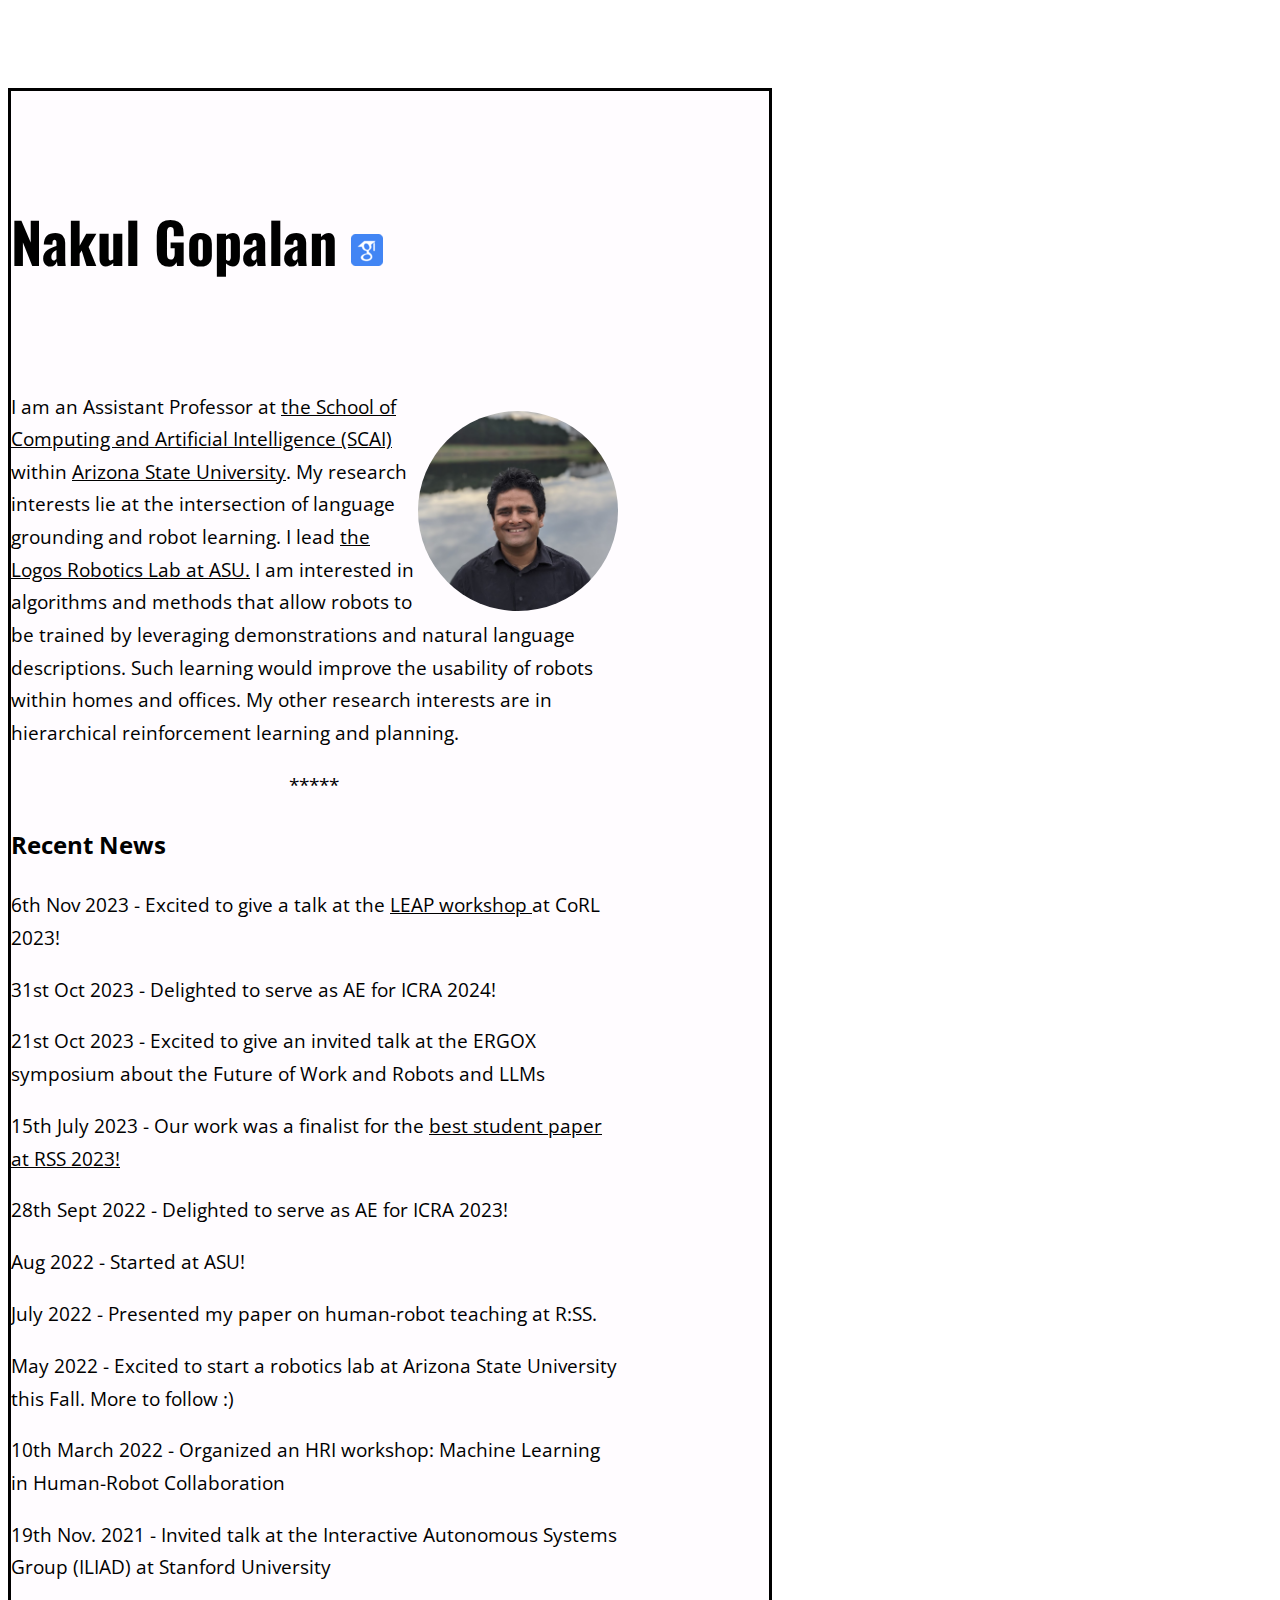
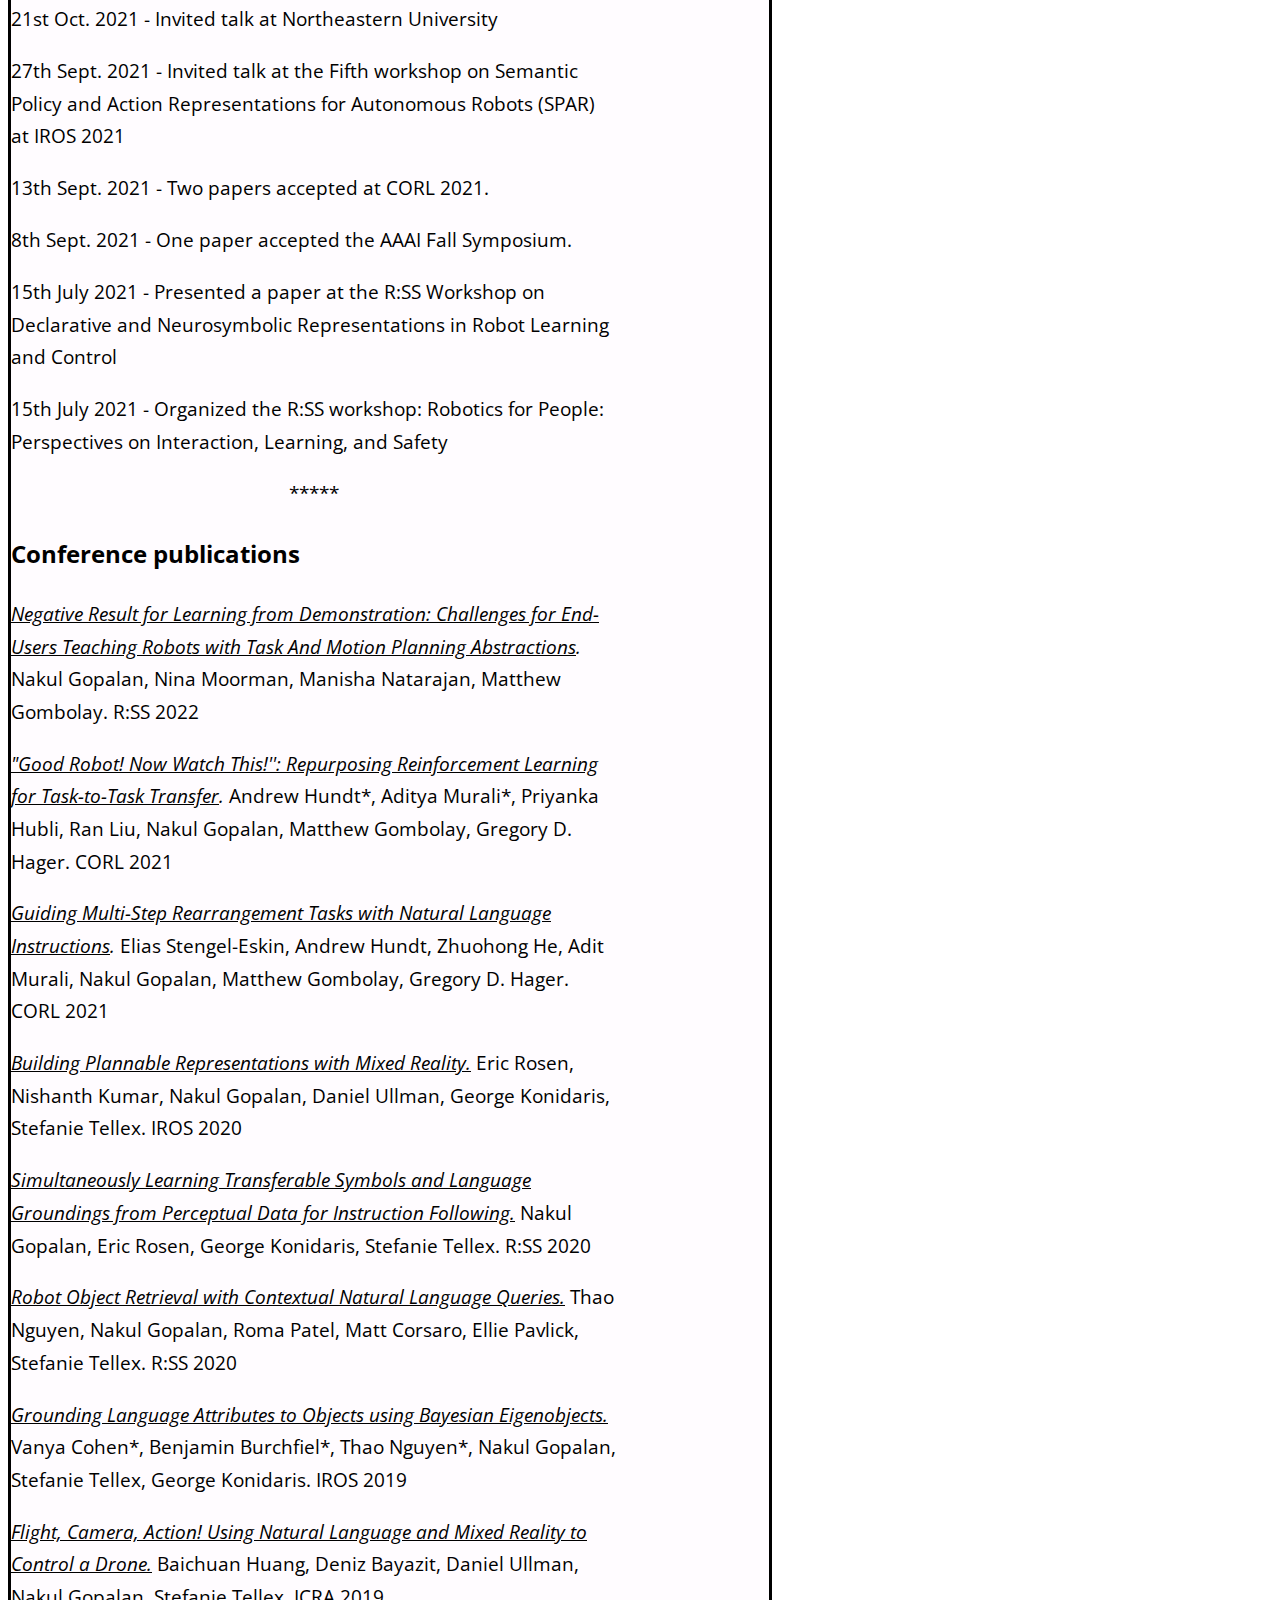
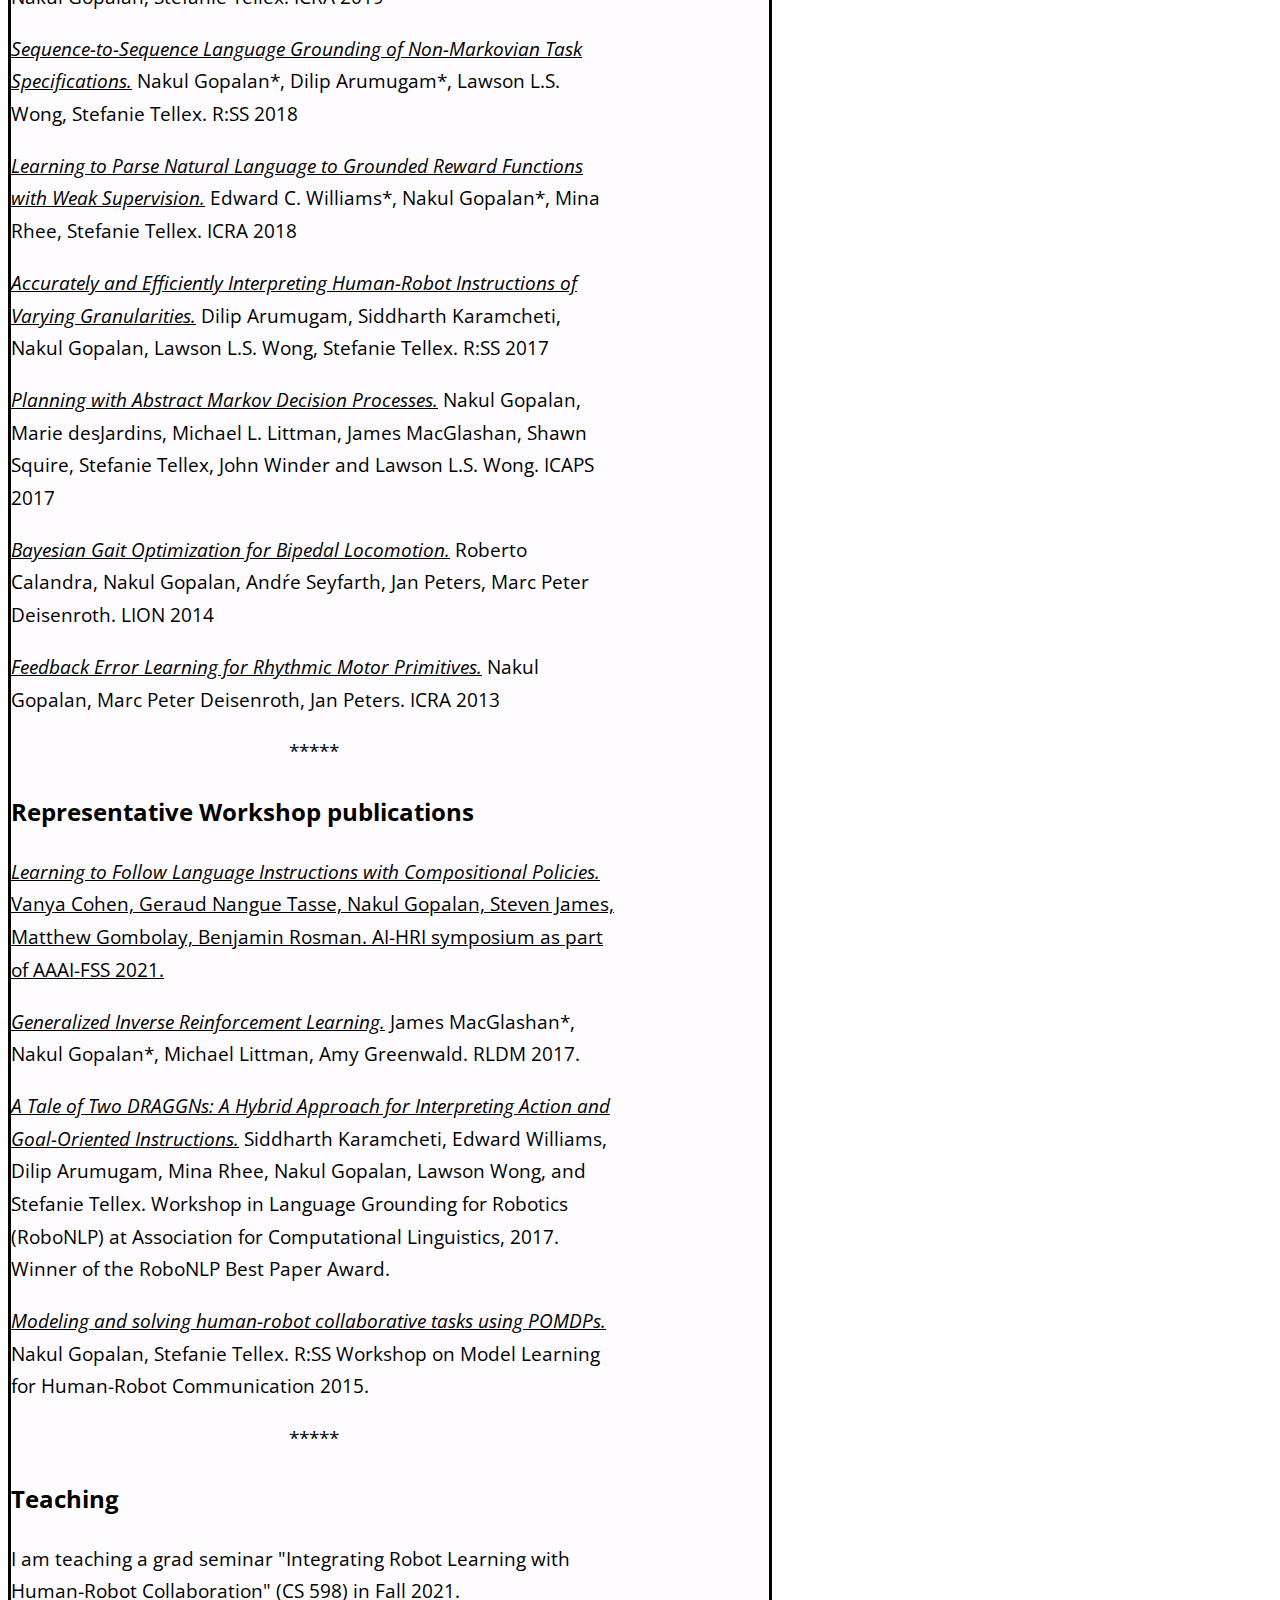
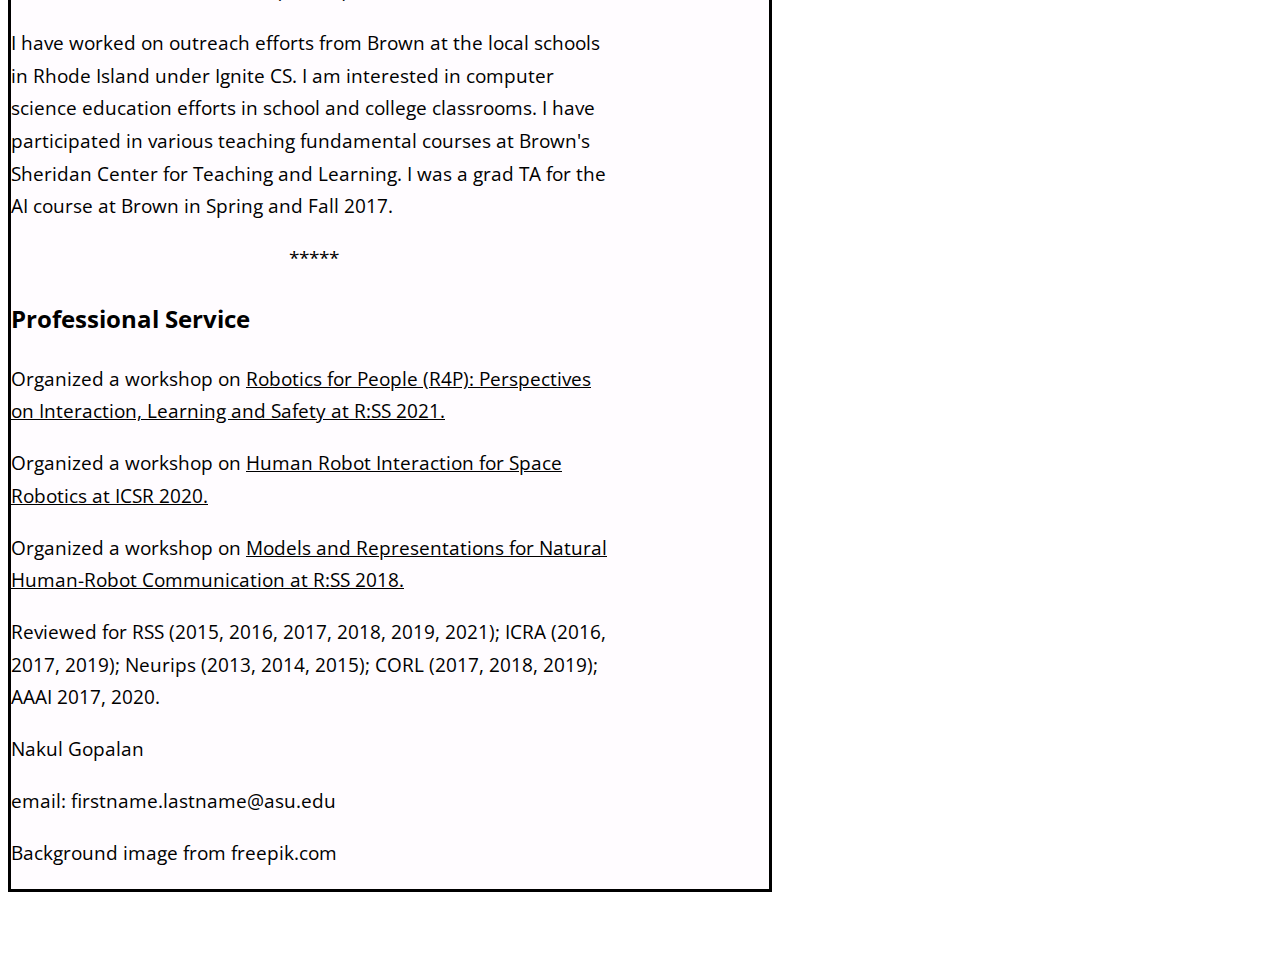
<file: index.html>
<!doctype html>
  <html>
  <head>
    <center> <title>Nakul Gopalan</title></center>

    <meta charset="utf-8">
    <meta name="viewport" content="width=device-width, initial-scale=1">
    <meta http-equiv="x-ua-compatible" content="ie=edge">

    <!-- Bootstrap -->
    <link rel="stylesheet" href="https://maxcdn.bootstrapcdn.com/bootstrap/4.0.0-alpha.3/css/bootstrap.min.css" integrity="sha384-MIwDKRSSImVFAZCVLtU0LMDdON6KVCrZHyVQQj6e8wIEJkW4tvwqXrbMIya1vriY" crossorigin="anonymous">

    <!-- CSS -->
    <!-- <link href="https://fonts.googleapis.com/css?family=Hind" rel="stylesheet"> -->
    <link href="https://fonts.googleapis.com/css?family=Open+Sans|Oswald" rel="stylesheet">
    <link rel="stylesheet" href="./main.css">
    <!-- Global site tag (gtag.js) - Google Analytics -->
<script async src="https://www.googletagmanager.com/gtag/js?id=G-DL8GYLLWXT"></script>
<script>
  window.dataLayer = window.dataLayer || [];
  function gtag(){dataLayer.push(arguments);}
  gtag('js', new Date());

  gtag('config', 'G-DL8GYLLWXT');
</script>
  </head>

  <body>

    <div class="root top container">

    <div class="root container">
       <header class="row">
        <!-- <div class="col-m-12"></div> -->
        <div class="row">
        <div class="col-sm-6">
             <h1 style="color: #ccc;"> Nakul Gopalan
             <a href="https://scholar.google.com/citations?user=dPsQR14AAAAJ&hl=en">
              <img src="./docs/google_scholar_icon_130918.png">
              </a>
              </h1>
             <!--li><a href="https://scholar.google.com/citations?user=dPsQR14AAAAJ&hl=en" class="ai ai-google-scholar"><span class="label"></span></a></li-->
             <!-- <div class="img-circular"></div> -->
             <!-- <img src="./docs/test_image.jpg" class="rounded-circle" alt="Avatar"> -->
        </div>
        <div class="col-sm-6"> 
        <div class="img-circular"></div>
        </div>
        </div>
      </header>

      <div class="row">


        <main class="col m12 s12">

          <p>
            I am an Assistant Professor at <a href="https://scai.engineering.asu.edu/" style="color:black"> the School of Computing and Artificial Intelligence (SCAI) </a> within <a href="https://asu.edu/" style="color:black"> Arizona State University</a>. My research interests lie at the intersection of language grounding and robot learning. I lead <a href="https://logos-robotics-lab.github.io/" style="color:black"> the Logos Robotics Lab at ASU.</a>   I am interested in algorithms and methods that allow robots to be trained by leveraging demonstrations and natural language descriptions. Such learning would improve the usability of robots within homes and offices. My other research interests are in hierarchical reinforcement learning and planning.
            <!-- I am a graduate student in <a href="http://h2r.cs.brown.edu/" style="color:black"> Stefanie Tellex's H2R lab </a>  at Brown. I am interested in the problem of grounding language to tasks specifications. I want to develop robots that can be  -->
            <!-- trained by people with a few demonstrations using natural langauge. This would improve the usability of robots within homes and offices. -->
            <!-- My other interests are in hierarchical reinforcement learning and planning.  -->
            <!-- I want to have robots inside homes that we can teach with language and demonstrations.  -->
          </p>


          


          <center> <p> ***** </p>           </center>
          <h2>Recent News</h2>
          <p> 6th Nov 2023 - Excited to give a talk at the <a href="https://leap-workshop.github.io/" style="color:black"> LEAP workshop </a> at CoRL 2023! </p>
          <p> 31st Oct 2023 - Delighted to serve as AE for ICRA 2024! </p>
          <p> 21st Oct 2023 - Excited to give an invited talk at the ERGOX symposium about the Future of Work and Robots and LLMs </p>
          <p> 15th July 2023 - Our work was a finalist for the <a href="https://roboticsconference.org/program/awards/" style="color:black"> best student paper at RSS 2023! </a> </p>
          <p> 28th Sept 2022 - Delighted to serve as AE for ICRA 2023! </p>
          <p> Aug 2022 - Started at ASU! </p>
          <p> July 2022 - Presented my paper on human-robot teaching at R:SS. </p>
          <p> May 2022 - Excited to start a robotics lab at Arizona State University this Fall. More to follow :) </p>
          <p> 10th March 2022 - Organized an HRI workshop:  Machine Learning in Human-Robot Collaboration</p>
          <p> 19th Nov. 2021 - Invited talk at the Interactive Autonomous Systems Group (ILIAD) at Stanford University</p>
          <p> 21st Oct. 2021 - Invited talk at Northeastern University</p>
          <p> 27th Sept. 2021 - Invited talk at the Fifth workshop on Semantic Policy and Action Representations for Autonomous Robots (SPAR) at IROS 2021</p>
          <p> 13th Sept. 2021 - Two papers accepted at CORL 2021.</p>
          <p> 8th Sept. 2021 - One paper accepted the AAAI Fall Symposium. </p> 
          <p> 15th July 2021 -  Presented a paper at the R:SS Workshop on Declarative and Neurosymbolic Representations in Robot Learning and Control </p>
          <p> 15th July 2021 -  Organized the R:SS workshop: Robotics for People: Perspectives on Interaction, Learning, and Safety</p>








          <center> <p> ***** </p>           </center>

          <!-- h2 class="m-t-0">Publications</h2 -->
          <h2>Conference publications</h2>
          <p> <i> <a href="./docs/rss_2022.pdf" style="color:black">Negative Result for Learning from Demonstration: Challenges for End-Users Teaching Robots with Task And Motion Planning Abstractions</a>.</i> Nakul Gopalan, Nina Moorman, Manisha Natarajan, Matthew Gombolay. R:SS 2022 </p>
          <p> <i> <a href="./docs/hundt22a.pdf" style="color:black"> "Good Robot! Now Watch This!'': Repurposing Reinforcement Learning for Task-to-Task Transfer</a>.</i> Andrew Hundt*, Aditya Murali*, Priyanka Hubli, Ran Liu, Nakul Gopalan, Matthew Gombolay, Gregory D. Hager. CORL 2021 </p>
          <p> <i> <a href="./docs/stengel-eskin22a.pdf" style="color:black"> Guiding Multi-Step Rearrangement Tasks with Natural Language Instructions</a>.</i> Elias Stengel-Eskin, Andrew Hundt, Zhuohong He, Adit Murali, Nakul Gopalan, Matthew Gombolay, Gregory D. Hager. CORL 2021 </p>
          <p> <i> <a href="./docs/rosen_20.pdf" style="color:black">Building Plannable Representations with Mixed Reality.</a></i> Eric Rosen, Nishanth Kumar, Nakul Gopalan, Daniel Ullman, George Konidaris, Stefanie Tellex. IROS 2020 </p>
          <p> <i> <a href="./docs/language_to_symbols_camera_ready.pdf" style="color:black">Simultaneously Learning Transferable Symbols and Language Groundings from Perceptual Data for Instruction Following.</a></i> Nakul Gopalan, Eric Rosen, George Konidaris,  Stefanie Tellex. R:SS 2020 </p>
          <p> <i> <a href="./docs/Nguyen_2020.pdf" style="color:black"> Robot Object Retrieval with Contextual Natural Language Queries.</a></i> Thao Nguyen, Nakul Gopalan, Roma Patel, Matt Corsaro, Ellie Pavlick, Stefanie Tellex. R:SS 2020</p>
          <p> <i> <a href="https://arxiv.org/pdf/1905.13153.pdf" style="color:black"> Grounding Language Attributes to Objects using Bayesian Eigenobjects.</a></i> Vanya Cohen*, Benjamin Burchfiel*, Thao Nguyen*, Nakul Gopalan, Stefanie Tellex, George Konidaris. IROS 2019 </p>
          <p> <i> <a href="./docs/baichuanICRA2019.pdf" style="color:black">  Flight, Camera, Action! Using Natural Language and Mixed Reality to Control a Drone.</a></i> Baichuan Huang, Deniz Bayazit, Daniel Ullman, Nakul Gopalan, Stefanie Tellex. ICRA 2019 </p>
          <p> <i> <a href="./docs/sequence-sequence-language.pdf" style="color:black"> Sequence-to-Sequence Language Grounding of Non-Markovian Task Specifications.</a></i> Nakul Gopalan*, Dilip Arumugam*, Lawson L.S. Wong, Stefanie Tellex. R:SS 2018 </p>
          <p> <i> <a href="./docs/learning-parse-natural.pdf" style="color:black"> Learning to Parse Natural Language to Grounded Reward Functions with Weak Supervision.</a></i> Edward C. Williams*, Nakul Gopalan*, Mina Rhee, Stefanie Tellex. ICRA 2018 </p>
          <p> <i> <a href="./docs/grounding-language-reward.pdf" style="color:black"> Accurately and Efficiently Interpreting Human-Robot Instructions of Varying Granularities.</a></i> Dilip Arumugam, Siddharth Karamcheti, Nakul Gopalan, Lawson L.S. Wong, Stefanie Tellex. R:SS 2017</p>
          <p> <i> <a href="./docs/planning-abstract-markov.pdf" style="color:black"> Planning with Abstract Markov Decision Processes.</a></i> Nakul Gopalan, Marie desJardins, Michael L. Littman, James MacGlashan, Shawn Squire, Stefanie Tellex, John Winder and Lawson L.S. Wong. ICAPS 2017 </p>
          <p> <i><a href="./docs/Calandra_LION8.pdf" style="color:black"> Bayesian Gait Optimization for Bipedal Locomotion.</a></i> Roberto Calandra, Nakul Gopalan, Andŕe Seyfarth, Jan Peters, Marc Peter Deisenroth. LION 2014 </p>
          <p> <i><a href="./docs/Feedback_Error_Learning_for_Rhythmic_Motor_Primitives.pdf" style="color:black"> Feedback Error Learning for Rhythmic Motor Primitives.</a></i> Nakul Gopalan, Marc Peter Deisenroth, Jan Peters. ICRA 2013 </p>

          <center> <p> ***** </p>           </center>
          <h2>Representative Workshop publications</h2>
          <p> <i> <a href="./docs/cohen_21_aaai_fs.pdf" style="color:black"> Learning to Follow Language Instructions with Compositional Policies.</i> Vanya Cohen, Geraud Nangue Tasse, Nakul Gopalan, Steven James, Matthew Gombolay, Benjamin Rosman. AI-HRI symposium as part of AAAI-FSS 2021. </p>
          <p> <i> <a href="./docs/generalized-inverse-reinforcement.pdf" style="color:black"> Generalized Inverse Reinforcement Learning.</a></i> James MacGlashan*, Nakul Gopalan*, Michael Littman, Amy Greenwald. RLDM 2017. </p>
          <p> <i> <a href="./docs/tale-two-draggns.pdf" style="color:black"> A Tale of Two DRAGGNs: A Hybrid Approach for Interpreting Action and Goal-Oriented Instructions.</a></i> Siddharth Karamcheti, Edward Williams, Dilip Arumugam, Mina Rhee, Nakul Gopalan, Lawson Wong, and Stefanie Tellex. Workshop in Language Grounding for Robotics (RoboNLP) at Association for Computational Linguistics, 2017. Winner of the RoboNLP Best Paper Award. </p>
          <p> <i> <a href="./docs/gopalan15.pdf" style="color:black"> Modeling and solving human-robot collaborative tasks using POMDPs.</a></i> Nakul Gopalan, Stefanie Tellex. R:SS Workshop on Model Learning for Human-Robot Communication 2015. </p> 


          <center> <p> ***** </p>           </center>

          <h2 class="m-t-0">Teaching</h2>
          <p>
            I am teaching a grad seminar "Integrating Robot Learning with Human-Robot Collaboration" (CS 598) in Fall 2021. 
          </p>
          <p>            
          I have worked on outreach efforts from Brown at the local schools in Rhode Island under Ignite CS. I am interested in computer science education efforts in school and college classrooms. I have participated in various teaching fundamental courses at Brown's Sheridan Center for Teaching and Learning. I was a grad TA for the AI course at Brown in Spring and Fall 2017.   
          </p>
          
          
          <center> <p> ***** </p>           </center>
          
          
          <h2 class="m-t-0">Professional Service</h2>
          <p>
          Organized a workshop on <a href="https://sites.google.com/view/r4p2021/" style="color:black">Robotics for People (R4P): Perspectives on Interaction, Learning and Safety at R:SS 2021.</a>  
          </p>
          <p>
          Organized a workshop on <a href="https://sites.google.com/view/hri-sr/." style="color:black">Human Robot Interaction for Space Robotics at ICSR 2020.</a>  
          </p>
          <p>
          Organized a workshop on <a href="http://www2.ece.rochester.edu/projects/rail/mrhrc2018/." style="color:black">Models and Representations for Natural Human-Robot Communication at R:SS 2018.</a>  
          </p>
          <p>
          Reviewed for RSS (2015, 2016, 2017, 2018, 2019, 2021); ICRA (2016, 2017, 2019); Neurips (2013, 2014, 2015); CORL (2017, 2018, 2019); AAAI 2017, 2020.
          </p>



        </main>
         </div>

        <footer class="row p-t-2 p-b-2">
          <div class="col-sm-9">
            <div class="footer-text">
              <p> Nakul Gopalan </p>
            </div>
            <div class="footer-text" align="left">
              <p> email: firstname.lastname@asu.edu</p>
              </div>
              <div class="footer-text"  align="left">
                <p> Background image from freepik.com</p>
              </div>
            </div>
          </footer>
        </div>
                </div>

      </body>
      </html>
</file>
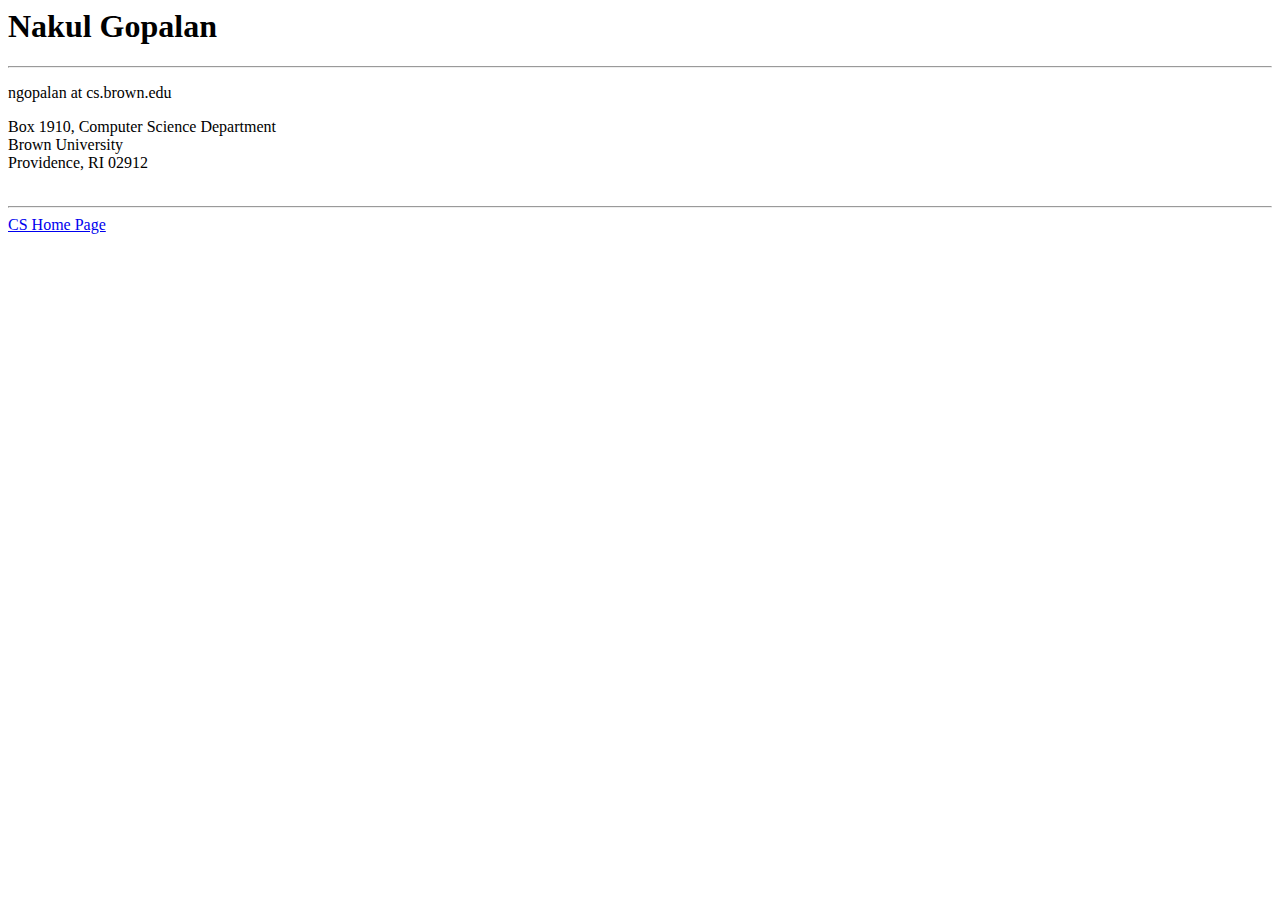
<file: home_old.html>
<html>
<head>
<title>Nakul Gopalan's Home Page</title>
</head>
<body>
<h1>Nakul Gopalan</h1>
<hr />
<p>
ngopalan at cs.brown.edu
</p>
<p>
Box 1910, Computer Science Department<br />
Brown University<br />
Providence, RI 02912<br />
<br />
</p>
<hr />
<a href="/">CS Home Page</a>
</body>
</html>
</file>
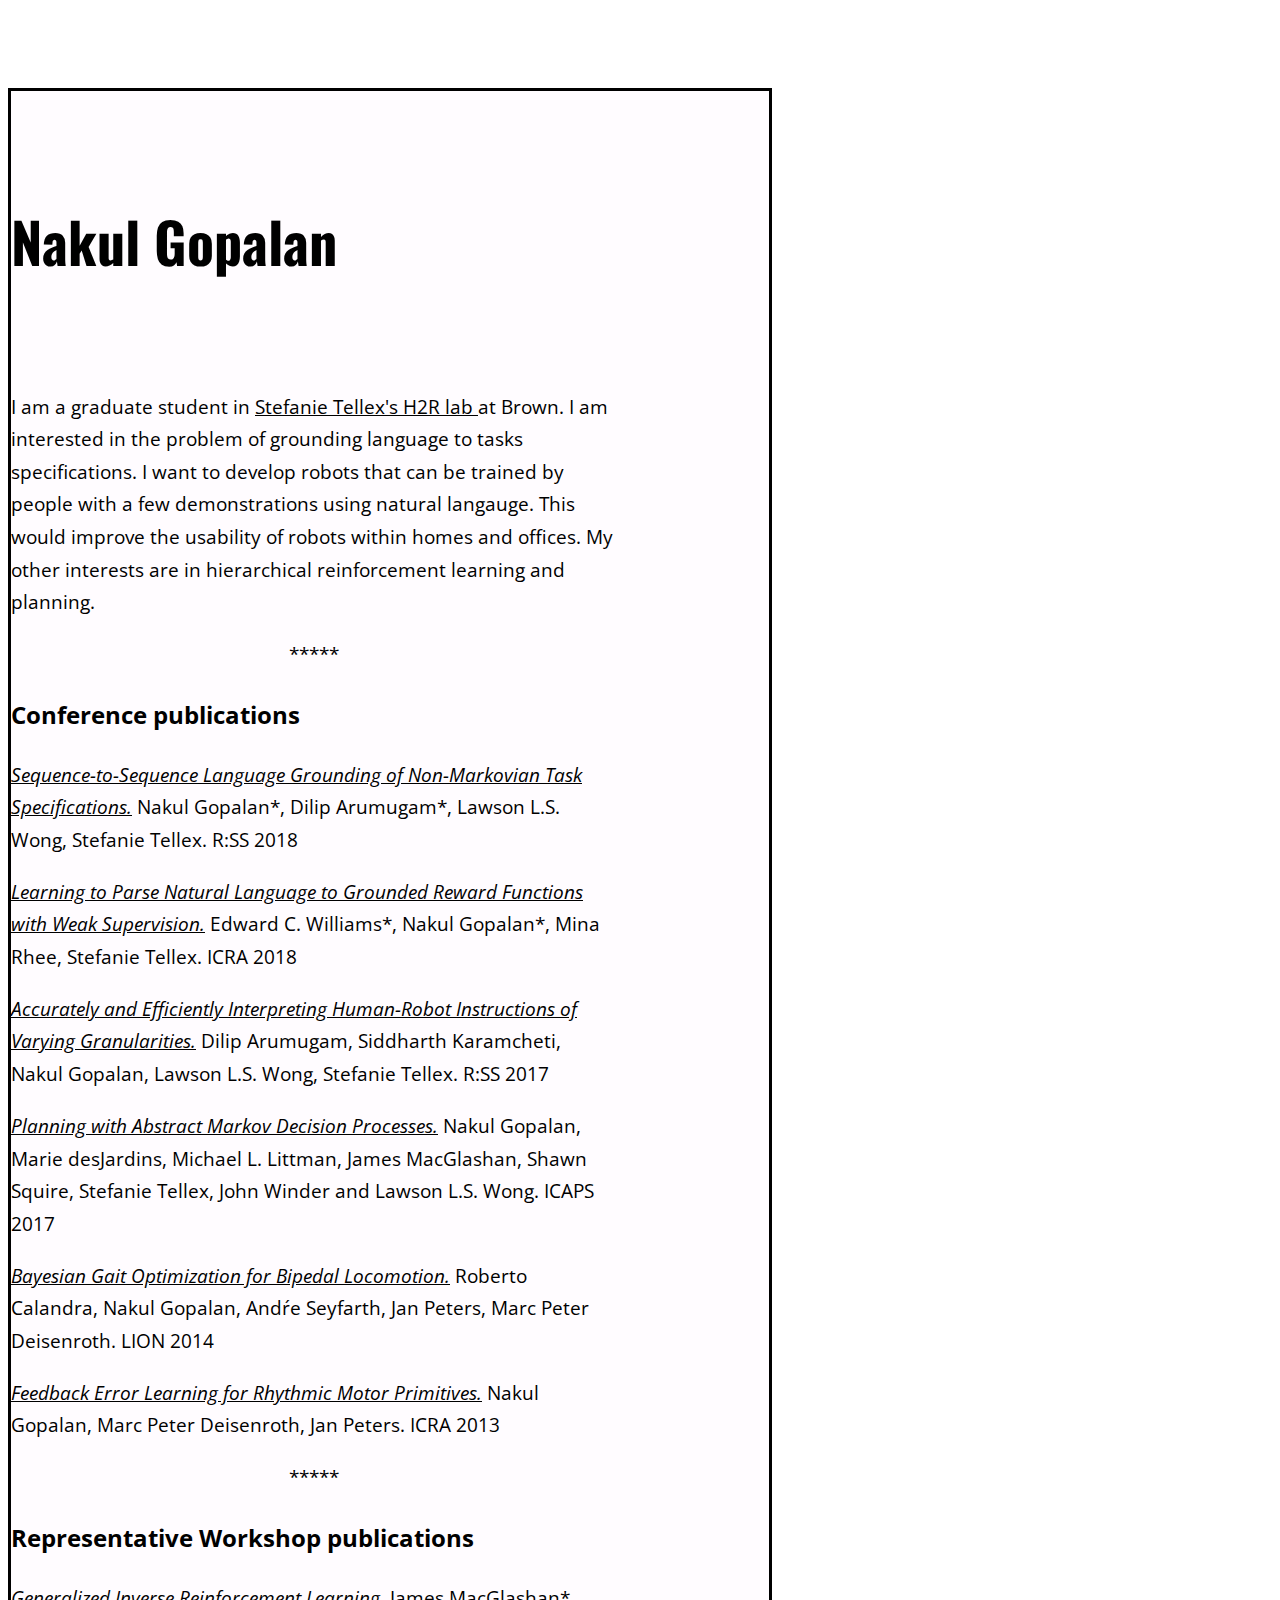
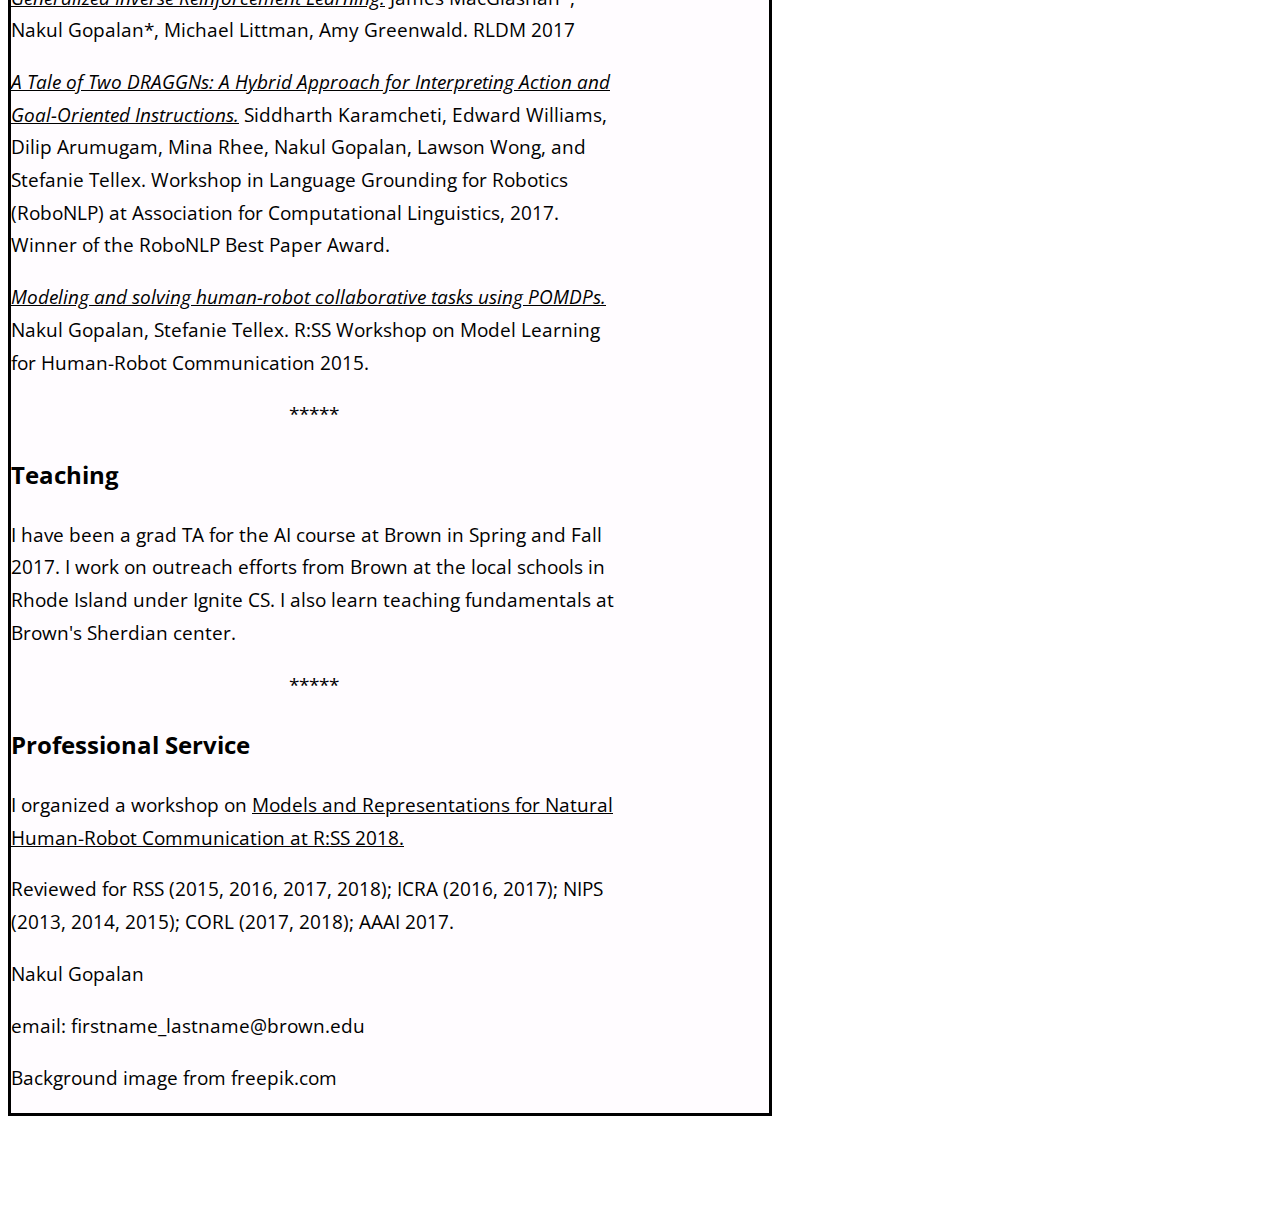
<file: old_home.html>
<!doctype html>
  <html>
  <head>
    <center> <title>Nakul Gopalan</title></center>

    <meta charset="utf-8">
    <meta name="viewport" content="width=device-width, initial-scale=1">
    <meta http-equiv="x-ua-compatible" content="ie=edge">

    <!-- Bootstrap -->
    <link rel="stylesheet" href="https://maxcdn.bootstrapcdn.com/bootstrap/4.0.0-alpha.3/css/bootstrap.min.css" integrity="sha384-MIwDKRSSImVFAZCVLtU0LMDdON6KVCrZHyVQQj6e8wIEJkW4tvwqXrbMIya1vriY" crossorigin="anonymous">

    <!-- CSS -->
    <!-- <link href="https://fonts.googleapis.com/css?family=Hind" rel="stylesheet"> -->
    <link href="https://fonts.googleapis.com/css?family=Open+Sans|Oswald" rel="stylesheet">
    <link rel="stylesheet" href="./main.css">
  </head>

  <body>

    <div class="root top container">

    <div class="root container">
       <header class="row">
        <!-- <div class="col-m-12"></div> -->
        <div class="col-10">
             <h1 style="color: #ccc;"> Nakul Gopalan</h1>  
        </div>
      </header>

      <div class="row">


        <main class="col m12 s12">

          <p>
            I am a graduate student in <a href="http://h2r.cs.brown.edu/" style="color:black"> Stefanie Tellex's H2R lab </a>  at Brown. I am interested in the problem of grounding language to tasks specifications. I want to develop robots that can be 
            trained by people with a few demonstrations using natural langauge. This would improve the usability of robots within homes and offices.
            My other interests are in hierarchical reinforcement learning and planning. 
            <!-- I want to have robots inside homes that we can teach with language and demonstrations.  -->
          </p>


          <center> <p> ***** </p>           </center>

          <!-- h2 class="m-t-0">Publications</h2 -->
          <h2>Conference publications</h2>
          <p> <i> <a href="./docs/sequence-sequence-language.pdf" style="color:black"> Sequence-to-Sequence Language Grounding of Non-Markovian Task Specifications.</a></i> Nakul Gopalan*, Dilip Arumugam*, Lawson L.S. Wong, Stefanie Tellex. R:SS 2018 </p>
          <p> <i> <a href="./docs/learning-parse-natural.pdf" style="color:black"> Learning to Parse Natural Language to Grounded Reward Functions with Weak Supervision.</a></i> Edward C. Williams*, Nakul Gopalan*, Mina Rhee, Stefanie Tellex. ICRA 2018 </p>
          <p> <i> <a href="./docs/grounding-language-reward.pdf" style="color:black"> Accurately and Efficiently Interpreting Human-Robot Instructions of Varying Granularities.</a></i> Dilip Arumugam, Siddharth Karamcheti, Nakul Gopalan, Lawson L.S. Wong, Stefanie Tellex. R:SS 2017</p>
          <p> <i> <a href="./docs/planning-abstract-markov.pdf" style="color:black"> Planning with Abstract Markov Decision Processes.</a></i> Nakul Gopalan, Marie desJardins, Michael L. Littman, James MacGlashan, Shawn Squire, Stefanie Tellex, John Winder and Lawson L.S. Wong. ICAPS 2017 </p>
          <p> <i><a href="./docs/Calandra_LION8.pdf" style="color:black"> Bayesian Gait Optimization for Bipedal Locomotion.</a></i> Roberto Calandra, Nakul Gopalan, Andŕe Seyfarth, Jan Peters, Marc Peter Deisenroth. LION 2014 </p>
          <p> <i><a href="./docs/Feedback_Error_Learning_for_Rhythmic_Motor_Primitives.pdf" style="color:black"> Feedback Error Learning for Rhythmic Motor Primitives.</a></i> Nakul Gopalan, Marc Peter Deisenroth, Jan Peters. ICRA 2013 </p>

          <center> <p> ***** </p>           </center>
          <h2>Representative Workshop publications</h2>
          <p> <i> <a href="./docs/generalized-inverse-reinforcement.pdf" style="color:black"> Generalized Inverse Reinforcement Learning.</a></i> James MacGlashan*, Nakul Gopalan*, Michael Littman, Amy Greenwald. RLDM 2017 </p>
          <p> <i> <a href="./docs/tale-two-draggns.pdf" style="color:black"> A Tale of Two DRAGGNs: A Hybrid Approach for Interpreting Action and Goal-Oriented Instructions.</a></i> Siddharth Karamcheti, Edward Williams, Dilip Arumugam, Mina Rhee, Nakul Gopalan, Lawson Wong, and Stefanie Tellex. Workshop in Language Grounding for Robotics (RoboNLP) at Association for Computational Linguistics, 2017. Winner of the RoboNLP Best Paper Award. </p>
          <p> <i> <a href="./docs/gopalan15.pdf" style="color:black"> Modeling and solving human-robot collaborative tasks using POMDPs.</a></i> Nakul Gopalan, Stefanie Tellex. R:SS Workshop on Model Learning for Human-Robot Communication 2015. </p> 


          <center> <p> ***** </p>           </center>

          <h2 class="m-t-0">Teaching</h2>
          <p>
            I have been a grad TA for the AI course at Brown in Spring and Fall 2017. I work on outreach efforts from Brown at the local schools in Rhode Island under Ignite CS. I also learn teaching fundamentals at Brown's Sherdian center.  
          </p>
          
          
          <center> <p> ***** </p>           </center>
          
          
          <h2 class="m-t-0">Professional Service</h2>
          <p>
          I organized a workshop on <a href="http://www2.ece.rochester.edu/projects/rail/mrhrc2018/." style="color:black">Models and Representations for Natural Human-Robot Communication at R:SS 2018.</a>  
          </p>
          <p>
          Reviewed for RSS (2015, 2016, 2017, 2018); ICRA (2016, 2017); NIPS (2013, 2014, 2015); CORL (2017, 2018); AAAI 2017.
          </p>



        </main>
         </div>

        <footer class="row p-t-2 p-b-2">
          <div class="col-sm-9">
            <div class="footer-text">
              <p> Nakul Gopalan </p>
            </div>
            <div class="footer-text" align="left">
              <p> email: firstname_lastname@brown.edu</p>
              </div>
              <div class="footer-text"  align="left">
                <p> Background image from freepik.com</p>
              </div>
            </div>
          </footer>
        </div>
                </div>

      </body>
      </html>
</file>
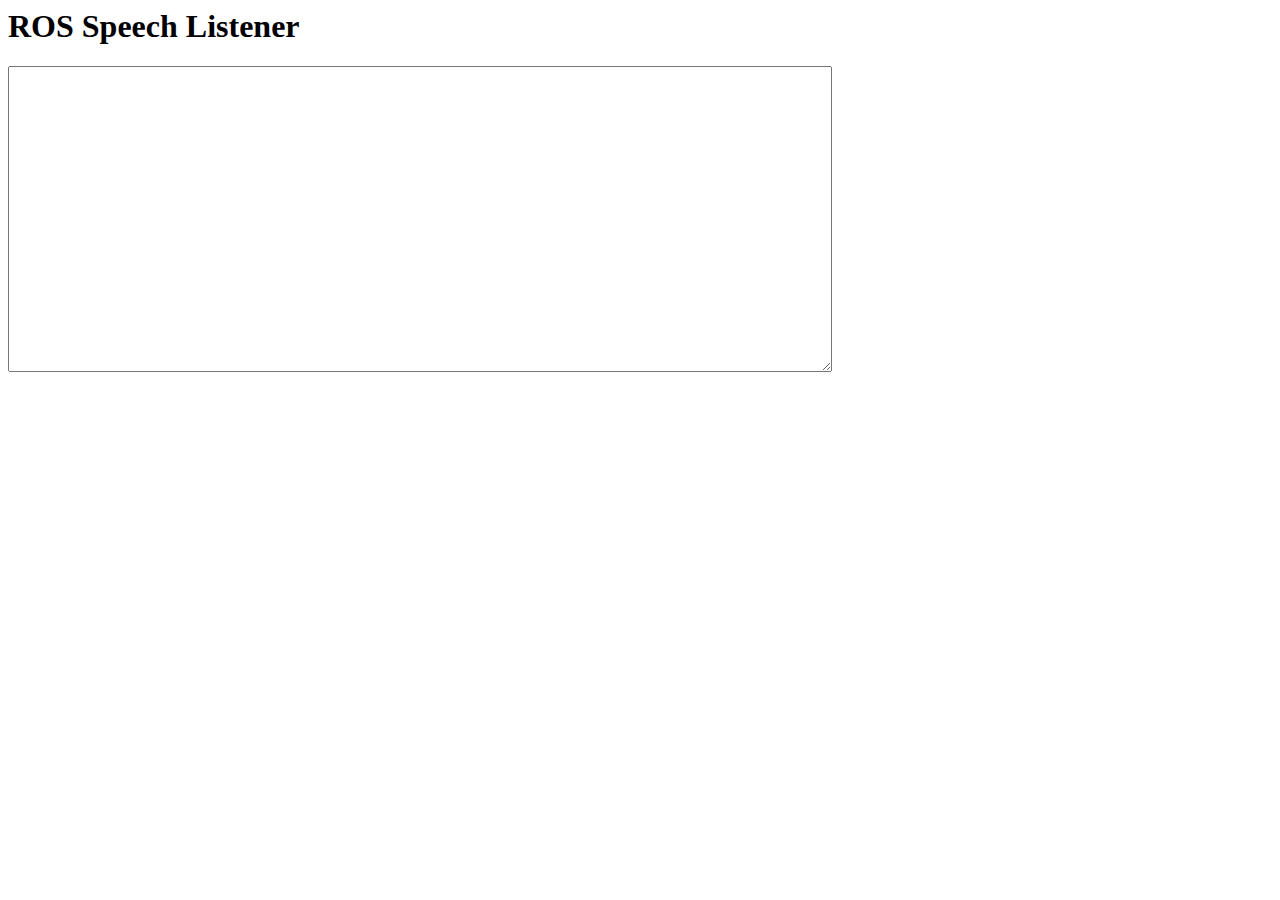
<file: ros_speech.html>
<html>
<body>
<h1>ROS Speech Listener</h1>
<textarea id="speech_out" readonly rows="20" cols="100" wrap="soft">
</textarea>
</body>
<script type="text/javascript" src="http://cdn.robotwebtools.org/EventEmitter2/current/eventemitter2.min.js"></script>
<script type="text/javascript" src="http://cdn.robotwebtools.org/roslibjs/current/roslib.min.js"></script>
<script type="text/javascript">
	console.log("Beginning speech recognition");
		var ros = new ROSLIB.Ros({
		url : 'ws://localhost:9090'
	});
	ros.on('connection', function() {
		console.log('Connected to websocket server.');
	});

	ros.on('error', function(error) {
		console.log('Error connecting to websocket server: ', error);
	});

	ros.on('close', function() {
		console.log('Connection to websocket server closed.');
	});
	var speech_topic = new ROSLIB.Topic({
		ros : ros,
		name : 'speech_recognition',
		messageType : 'std_msgs/String'
	});
	var speech_msg;
	var rec = new webkitSpeechRecognition();
	rec.interimResults = false;
	rec.continuous = true;
	rec.onresult = function(event){
		var text = "";
		for(var i = 0; i < event.results.length; i++){
			text += event.results[i][0].transcript + "\n";
			if(/*event.results[i].isFinal &&*/ i == event.results.length - 1){
				speech_msg = new ROSLIB.Message({
					data : event.results[i][0].transcript
				});
				speech_topic.publish(speech_msg);
			}
		}
		document.getElementById('speech_out').value = text;
	}
	rec.onspeechstart = function(event){
		console.log("Speech started");
	}
	rec.onspeechend = function(event){
		console.log("Speech stopped");
	}
	rec.onend = function(){
		rec.start();	
	}
	rec.start();
</script>
</html>
</file>
<file: main.css>
body {
  font-family: 'Hind', sans-serif;
  font-size: 1em;

  background-color: #FFFFFF;
  /*background-image: url('./docs/large_background.png');*/
  background-image: url('http://cs.brown.edu/~ngopalan/docs/large_background.png');
  background-repeat: repeat;
  background-position: center top;
}



/*###Desktops, big landscape tablets and laptops(Large, Extra large)####*/
@media screen and (min-width: 1024px){
/*Style*/
.root.top.container {
  background-color: #FFFCFF;
  max-width: 60%;
  border: 3px solid black;
  margin-top: 7%;
  margin-bottom: 7%;
}


.root.container {
  background-color: #FFFCFF;
  max-width: 80%;
  /*top: 1000px;*/
  /*height: 4000px;*/
}

.img-circular{
 width: 200px;
 height: 200px;
 float: right;
 margin-top: 20px;
 background-image: url('./docs/ng.png');
 background-size: cover;
 display: block;
 border-radius: 100px;
 -webkit-border-radius: 100px;
 -moz-border-radius: 100px;
}


h1 {
  font-family: 'Oswald', sans-serif;
  font-size: 3.5em;
  font-style: normal;
  font-variant: normal;
  /*font-weight: 300;*/
  line-height: 4em;
  color:black !Important;
}
h2 {
  font-family: 'Open Sans', sans-serif;
  font-size: 1.5em;
  font-style: normal;
  font-variant: normal;
  /*font-weight: 200;*/
  line-height: 2em;
  color:black !Important;
}
h3 {
  font-family: 'Open Sans', sans-serif;
  font-size: 1.3em;
  font-style: normal;
  font-variant: normal;
  /*font-weight: 200;*/
  line-height: 1.8em;
  color:#CD6155 !Important;
}
p {
  font-family: 'Open Sans', sans-serif;
  font-size: 1.2em;
  font-style: normal;
  font-variant: normal;
  /*font-weight: 200;*/
  line-height: 1.7em;
  color:black
}

}

/*###Tablet(medium)###*/
@media screen and (min-width : 768px) and (max-width : 1023px){
/*Style*/
.root.top.container {
  background-color: #FFFCFF;
  max-width: 90%;
  border: 3px solid black;
  margin-top: 7%;
  margin-bottom: 7%;
  margin-left: 5%;
  margin-right: 5%;
}


.root.container {
  background-color: #FFFCFF;
  max-width: 90%;
  /*top: 1000px;*/
  /*height: 4000px;*/
}

.img-circular{
 width: 150px;
 height: 150px;
 float: right;
 margin-top: 10px;
 background-image: url('./docs/ng.png');
 background-size: cover;
 display: block;
 border-radius: 75px;
 -webkit-border-radius: 75px;
 -moz-border-radius: 75px;
}

h1 {
  font-family: 'Oswald', sans-serif;
  font-size: 1.5em;
  font-style: normal;
  font-variant: normal;
  /*font-weight: 300;*/
  line-height: 2em;
  color:black !Important;
}
h2 {
  font-family: 'Open Sans', sans-serif;
  font-size: 1em;
  font-style: normal;
  font-variant: normal;
  /*font-weight: 200;*/
  line-height: 1.5em;
  color:black !Important;
}
h3 {
  font-family: 'Open Sans', sans-serif;
  font-size: 0.825em;
  font-style: normal;
  font-variant: normal;
  /*font-weight: 200;*/
  line-height: 1.3em;
  color:#CD6155 !Important;
}
p {
  font-family: 'Open Sans', sans-serif;
  font-size: 0.75em;
  font-style: normal;
  font-variant: normal;
  /*font-weight: 200;*/
  line-height: 1.2em;
  color:black
}




}

/*### Smartphones (portrait and landscape)(small)### */
@media screen and (min-width : 0px) and (max-width : 767px){
/*Style*/
.root.top.container {
  background-color: #FFFCFF;
  max-width: 90%;
  border: 3px solid black;
  margin-top: 7%;
  margin-bottom: 7%;
  margin-left: 5%;
  margin-right: 5%;
}


.root.container {
  background-color: #FFFCFF;
  max-width: 90%;
  /*top: 1000px;*/
  /*height: 4000px;*/
}

.img-circular{
 width: 100px;
 height: 100px;
 margin-top: 5px; 
 float: right; 
 background-image: url('./docs/ng.png');
 background-size: cover;
 display: block;
 border-radius: 50px;
 -webkit-border-radius: 50px;
 -moz-border-radius: 50px;
}


h1 {
  font-family: 'Oswald', sans-serif;
  font-size: 1.5em;
  font-style: normal;
  font-variant: normal;
  /*font-weight: 300;*/
  line-height: 2em;
  color:black !Important;
}
h2 {
  font-family: 'Open Sans', sans-serif;
  font-size: 1em;
  font-style: normal;
  font-variant: normal;
  /*font-weight: 200;*/
  line-height: 1.5em;
  color:black !Important;
}
h3 {
  font-family: 'Open Sans', sans-serif;
  font-size: 0.8em;
  font-style: normal;
  font-variant: normal;
  /*font-weight: 200;*/
  line-height: 1em;
  color:#CD6155 !Important;
}
p {
  font-family: 'Open Sans', sans-serif;
  font-size: 0.75em;
  font-style: normal;
  font-variant: normal;
  /*font-weight: 200;*/
  line-height: 1.2em;
  color:black
}

}
</file>
